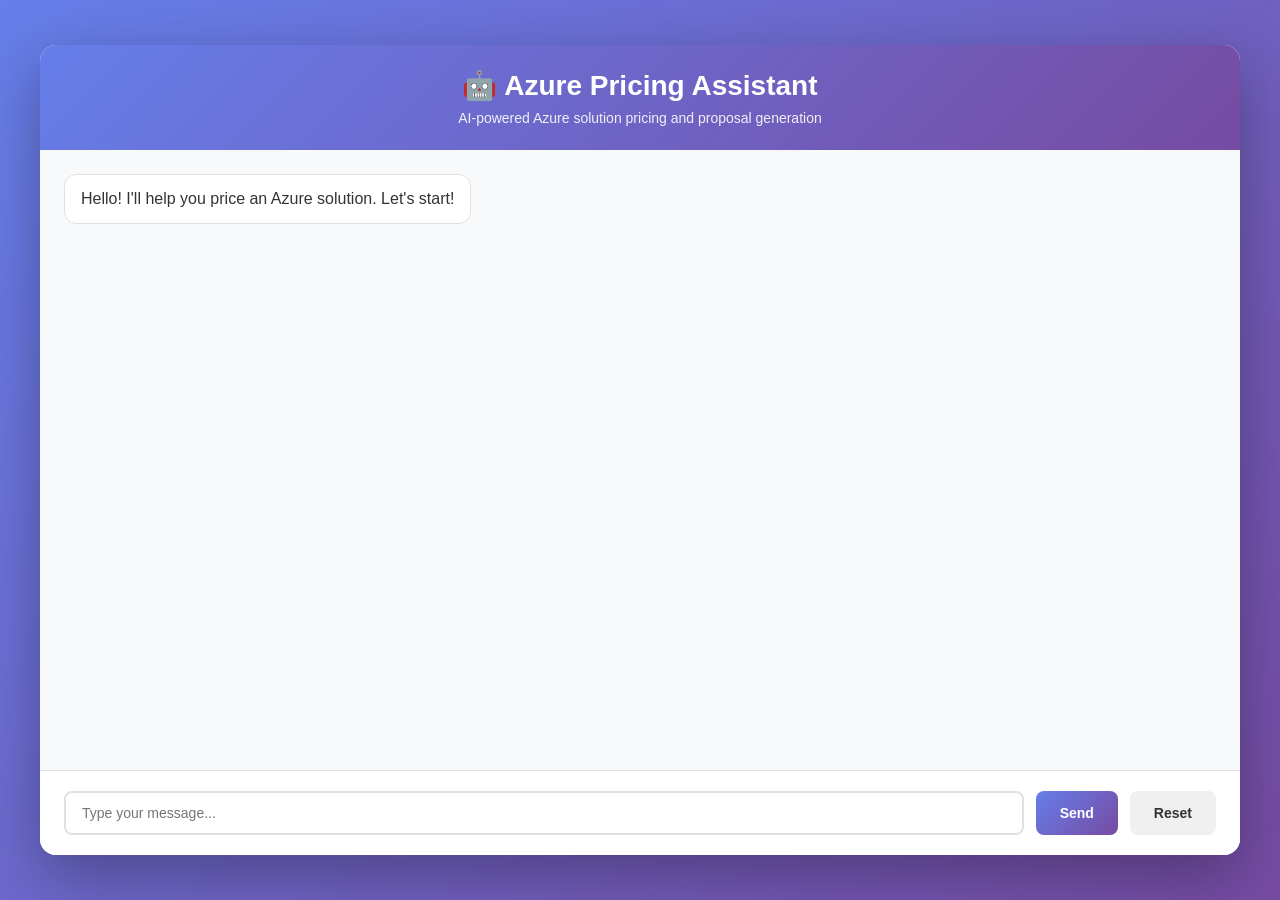
<file: templates/index.html>
<!DOCTYPE html>
<html lang="en">
<head>
    <meta charset="UTF-8">
    <meta name="viewport" content="width=device-width, initial-scale=1.0">
    <title>Azure Pricing Assistant</title>
    <style>
        * {
            margin: 0;
            padding: 0;
            box-sizing: border-box;
        }

        body {
            font-family: 'Segoe UI', Tahoma, Geneva, Verdana, sans-serif;
            background: linear-gradient(135deg, #667eea 0%, #764ba2 100%);
            min-height: 100vh;
            display: flex;
            justify-content: center;
            align-items: center;
            padding: 20px;
        }

        .container {
            background: white;
            border-radius: 16px;
            box-shadow: 0 20px 60px rgba(0, 0, 0, 0.3);
            width: 100%;
            max-width: 1200px;
            height: 90vh;
            display: flex;
            flex-direction: column;
            overflow: hidden;
        }

        .header {
            background: linear-gradient(135deg, #667eea 0%, #764ba2 100%);
            color: white;
            padding: 24px;
            text-align: center;
        }

        .header h1 {
            font-size: 28px;
            font-weight: 600;
            margin-bottom: 8px;
        }

        .header p {
            font-size: 14px;
            opacity: 0.9;
        }

        .main-content {
            flex: 1;
            display: flex;
            flex-direction: column;
            overflow: hidden;
        }

        .chat-container {
            flex: 1;
            overflow-y: auto;
            padding: 24px;
            background: #f8f9fa;
        }

        .message {
            margin-bottom: 16px;
            display: flex;
            align-items: flex-start;
        }

        .message.user {
            justify-content: flex-end;
        }

        .message-content {
            max-width: 70%;
            padding: 12px 16px;
            border-radius: 12px;
            line-height: 1.5;
        }

        .message.user .message-content {
            background: #667eea;
            color: white;
        }

        .message.assistant .message-content {
            background: white;
            color: #333;
            border: 1px solid #e0e0e0;
        }

        .input-container {
            padding: 20px 24px;
            background: white;
            border-top: 1px solid #e0e0e0;
        }

        .input-wrapper {
            display: flex;
            gap: 12px;
        }

        #userInput {
            flex: 1;
            padding: 12px 16px;
            border: 2px solid #e0e0e0;
            border-radius: 8px;
            font-size: 14px;
            outline: none;
            transition: border-color 0.3s;
        }

        #userInput:focus {
            border-color: #667eea;
        }

        .btn {
            padding: 12px 24px;
            border: none;
            border-radius: 8px;
            font-size: 14px;
            font-weight: 600;
            cursor: pointer;
            transition: all 0.3s;
        }

        .btn-primary {
            background: linear-gradient(135deg, #667eea 0%, #764ba2 100%);
            color: white;
        }

        .btn-primary:hover {
            transform: translateY(-2px);
            box-shadow: 0 4px 12px rgba(102, 126, 234, 0.4);
        }

        .btn-primary:disabled {
            opacity: 0.6;
            cursor: not-allowed;
            transform: none;
        }

        .btn-secondary {
            background: #f0f0f0;
            color: #333;
        }

        .btn-secondary:hover {
            background: #e0e0e0;
        }

        .proposal-section {
            display: none;
            padding: 24px;
            background: white;
            max-height: 80vh;
            overflow-y: auto;
        }

        .proposal-section.active {
            display: block;
        }

        .proposal-content {
            white-space: pre-wrap;
            line-height: 1.6;
            color: #333;
        }

        .loading {
            text-align: center;
            padding: 20px;
            color: #666;
        }

        .button-group {
            display: flex;
            gap: 12px;
            margin-top: 12px;
        }

        .done-banner {
            background: #4caf50;
            color: white;
            padding: 12px 24px;
            text-align: center;
            display: none;
        }

        .done-banner.active {
            display: block;
        }
    </style>
</head>
<body>
    <div class="container">
        <div class="header">
            <h1>🤖 Azure Pricing Assistant</h1>
            <p>AI-powered Azure solution pricing and proposal generation</p>
        </div>

        <div class="done-banner" id="doneBanner">
            ✅ Requirements gathering complete! Click "Generate Proposal" to continue.
        </div>

        <div class="main-content">
            <div class="chat-container" id="chatContainer">
                <!-- Messages will be inserted here -->
            </div>

            <div class="proposal-section" id="proposalSection">
                <h2>📄 Generated Proposal</h2>
                <div class="proposal-content" id="proposalContent"></div>
                <div class="button-group">
                    <button class="btn btn-secondary" onclick="backToChat()">← Back to Chat</button>
                    <button class="btn btn-primary" onclick="resetChat()">Start New Session</button>
                </div>
            </div>
        </div>

        <div class="input-container">
            <div class="input-wrapper">
                <input type="text" id="userInput" placeholder="Type your message..." onkeypress="handleKeyPress(event)">
                <button class="btn btn-primary" id="sendBtn" onclick="sendMessage()">Send</button>
                <button class="btn btn-primary" id="generateBtn" onclick="generateProposal()" style="display: none;">Generate Proposal</button>
                <button class="btn btn-secondary" onclick="resetChat()">Reset</button>
            </div>
        </div>
    </div>

    <script>
        let isDone = false;

        async function sendMessage() {
            const input = document.getElementById('userInput');
            const message = input.value.trim();
            
            if (!message) return;
            
            // Add user message to chat
            addMessage('user', message);
            input.value = '';
            
            // Disable send button
            const sendBtn = document.getElementById('sendBtn');
            sendBtn.disabled = true;
            sendBtn.textContent = 'Sending...';
            
            try {
                const response = await fetch('/api/chat', {
                    method: 'POST',
                    headers: {
                        'Content-Type': 'application/json'
                    },
                    body: JSON.stringify({ message })
                });
                
                const data = await response.json();
                
                if (data.error) {
                    addMessage('assistant', `Error: ${data.error}`);
                } else {
                    addMessage('assistant', data.response);
                    
                    if (data.is_done) {
                        isDone = true;
                        document.getElementById('doneBanner').classList.add('active');
                        document.getElementById('sendBtn').style.display = 'none';
                        document.getElementById('generateBtn').style.display = 'block';
                    }
                }
            } catch (error) {
                addMessage('assistant', `Error: ${error.message}`);
            } finally {
                sendBtn.disabled = false;
                sendBtn.textContent = 'Send';
            }
        }

        async function generateProposal() {
            const generateBtn = document.getElementById('generateBtn');
            generateBtn.disabled = true;
            generateBtn.textContent = 'Generating...';
            
            // Show loading in proposal section
            document.getElementById('proposalSection').classList.add('active');
            document.getElementById('chatContainer').style.display = 'none';
            document.getElementById('proposalContent').innerHTML = '<div class="loading">⏳ Generating your proposal... This may take a minute.</div>';
            
            try {
                const response = await fetch('/api/generate-proposal', {
                    method: 'POST',
                    headers: {
                        'Content-Type': 'application/json'
                    }
                });
                
                const data = await response.json();
                
                if (data.error) {
                    document.getElementById('proposalContent').textContent = `Error: ${data.error}`;
                } else {
                    document.getElementById('proposalContent').textContent = data.proposal || 'No proposal generated';
                }
            } catch (error) {
                document.getElementById('proposalContent').textContent = `Error: ${error.message}`;
            } finally {
                generateBtn.disabled = false;
                generateBtn.textContent = 'Generate Proposal';
            }
        }

        function addMessage(role, content) {
            const chatContainer = document.getElementById('chatContainer');
            const messageDiv = document.createElement('div');
            messageDiv.className = `message ${role}`;
            
            const contentDiv = document.createElement('div');
            contentDiv.className = 'message-content';
            contentDiv.textContent = content;
            
            messageDiv.appendChild(contentDiv);
            chatContainer.appendChild(messageDiv);
            
            // Scroll to bottom
            chatContainer.scrollTop = chatContainer.scrollHeight;
        }

        async function resetChat() {
            if (!confirm('Are you sure you want to start a new session? All progress will be lost.')) {
                return;
            }
            
            try {
                await fetch('/api/reset', {
                    method: 'POST'
                });
                
                // Clear UI
                document.getElementById('chatContainer').innerHTML = '';
                document.getElementById('proposalContent').innerHTML = '';
                document.getElementById('proposalSection').classList.remove('active');
                document.getElementById('chatContainer').style.display = 'block';
                document.getElementById('doneBanner').classList.remove('active');
                document.getElementById('sendBtn').style.display = 'block';
                document.getElementById('generateBtn').style.display = 'none';
                isDone = false;
                
                // Add initial greeting
                addMessage('assistant', "Hello! I'll help you price an Azure solution. Let's start!");
            } catch (error) {
                alert(`Error resetting session: ${error.message}`);
            }
        }

        function backToChat() {
            document.getElementById('proposalSection').classList.remove('active');
            document.getElementById('chatContainer').style.display = 'block';
        }

        function handleKeyPress(event) {
            if (event.key === 'Enter' && !event.shiftKey) {
                event.preventDefault();
                sendMessage();
            }
        }

        // Initial greeting
        window.addEventListener('DOMContentLoaded', () => {
            addMessage('assistant', "Hello! I'll help you price an Azure solution. Let's start!");
        });
    </script>
</body>
</html>
</file>
